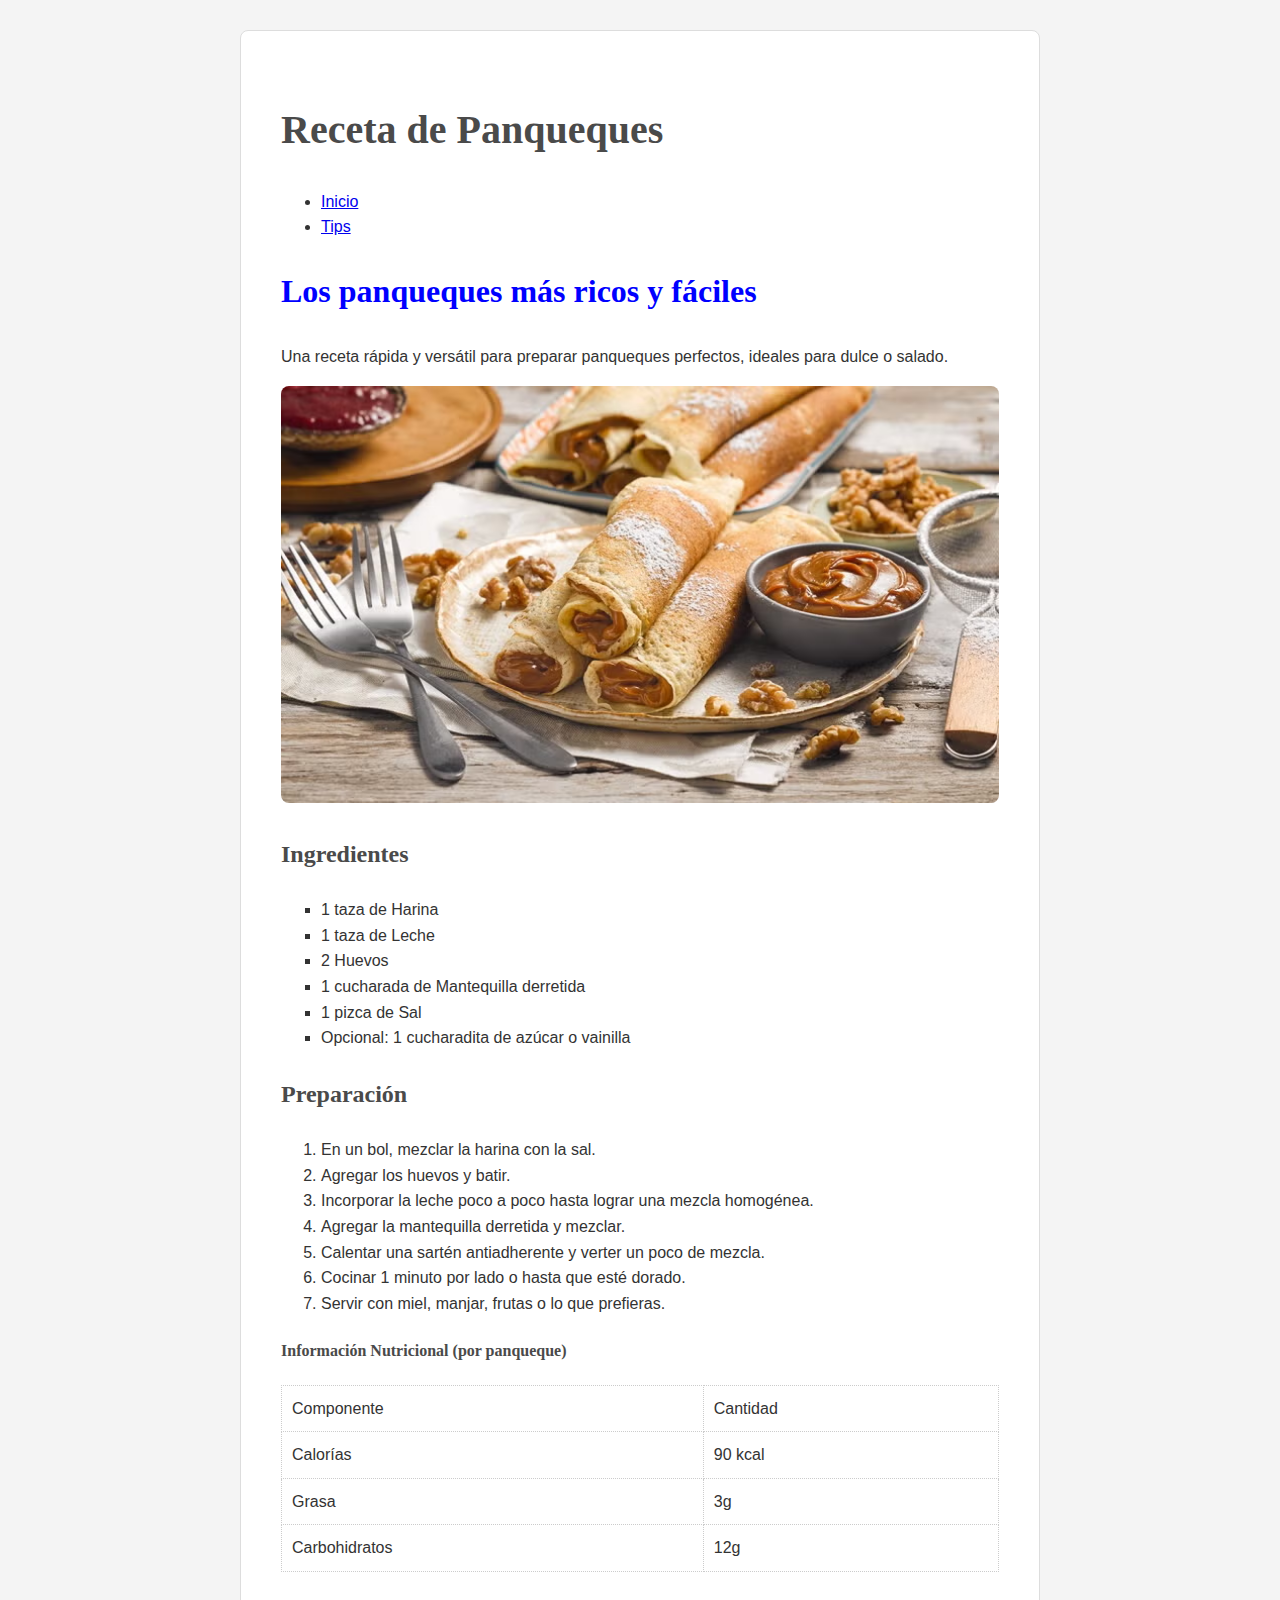
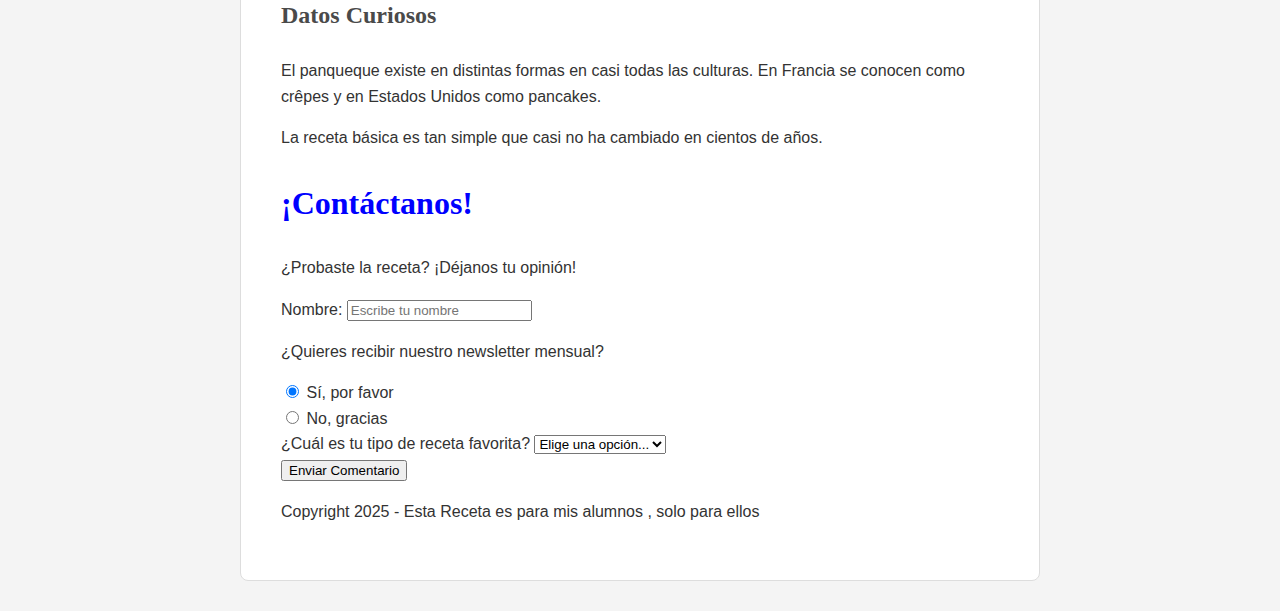
<file: index.html>
<!DOCTYPE html>
<html lang="es">
    <head>
        <meta charset="UTF-8">
        <meta name="viewport" content="width=device-width, initial-scale=1.0">
        <title>Receta de Panqueques</title>
        <link href="https://cdn.jsdelivr.net/npm/bootstrap@5.3.8/dist/css/bootstrap.min.css" rel="stylesheet" integrity="sha384-sRIl4kxILFvY47J16cr9ZwB07vP4J8+LH7qKQnuqkuIAvNWLzeN8tE5YBujZqJLB" crossorigin="anonymous">
        <link rel="stylesheet" href="assets/css/styles.css">
    </head>
    <body>
        <div class="container">
            
            <header>
                <h1>Receta de Panqueques</h1>
            </header>
            <nav>
                <ul>
                    <li>  
                        <a href="index.html" >Inicio</a>
                    </li>
                    <li>
                        <a href="tips.html">Tips</a>
                    </li>
                </ul>
            </nav>
            <main>
                <h2>Los panqueques más ricos y fáciles</h2>
                <p>Una receta rápida y versátil para preparar panqueques perfectos, ideales para dulce o salado.</p>
                
                <img src="assets/img/panqueques.avif" alt="Panqueques servidos con miel" width="400" />
    
                <h3>Ingredientes</h3>
                <ul>
                    <li>1 taza de Harina</li>
                    <li>1 taza de Leche</li>
                    <li>2 Huevos</li>
                    <li>1 cucharada de Mantequilla derretida</li>
                    <li>1 pizca de Sal</li>
                    <li>Opcional: 1 cucharadita de azúcar o vainilla</li>
                </ul>
    
                <h3>Preparación</h3>
                <ol>
                    <li>En un bol, mezclar la harina con la sal.</li>
                    <li>Agregar los huevos y batir.</li>
                    <li>Incorporar la leche poco a poco hasta lograr una mezcla homogénea.</li>
                    <li>Agregar la mantequilla derretida y mezclar.</li>
                    <li>Calentar una sartén antiadherente y verter un poco de mezcla.</li>
                    <li>Cocinar 1 minuto por lado o hasta que esté dorado.</li>
                    <li>Servir con miel, manjar, frutas o lo que prefieras.</li>
                </ol>
    
                <h4>Información Nutricional (por panqueque)</h4>
                <table>
                    <tr>
                        <td>Componente</td>
                        <td>Cantidad</td>
                    </tr>
                    <tr>
                        <td>Calorías</td>
                        <td>90 kcal</td>
                    </tr>
                    <tr>
                        <td>Grasa</td>
                        <td>3g</td>
                    </tr>
                    <tr>
                        <td>Carbohidratos</td>
                        <td>12g</td>
                    </tr>
                </table>
    
            </main>
            <aside>
                <h3>Datos Curiosos</h3>
                <p>El panqueque existe en distintas formas en casi todas las culturas. En Francia se conocen como crêpes y en Estados Unidos como pancakes.</p>
                <p>La receta básica es tan simple que casi no ha cambiado en cientos de años.</p>
            </aside>
            <section>
                <h2>¡Contáctanos!</h2>
                <p>¿Probaste la receta? ¡Déjanos tu opinión!</p>
    
                <form>
                    <div>
                        <label for="nombre"> Nombre:</label>
                        <input type="text" placeholder="Escribe tu nombre" id="nombre" name="nombre_usuario"/>
                    </div>
                    <div>
                        <p>¿Quieres recibir nuestro newsletter mensual?</p>
                        <input type="radio" id="si_newsletter" name="newsletter" value="si" checked>
                        <label for="si_newsletter">Sí, por favor</label>
                        <br>
                        <input type="radio" id="no_newsletter" name="newsletter" value="no" >
                        <label for="no_newsletter">No, gracias</label>
                    </div>
    
                    <div>
                        <label for="tipo_receta" >¿Cuál es tu tipo de receta favorita?</label>
                        <select id="tipo_receta" name="tipo_receta_favorita">
                            <option value="">Elige una opción...</option>
                            <option value="dulce">Dulce</option>
                            <option value="salado">Salado</option>
                        </select>
                    </div>
                    <div>
                        <input type="submit" value="Enviar Comentario">
                    </div>
                </form>
            </section>
            <footer>
                <p>Copyright 2025 - Esta Receta es para mis alumnos , solo para ellos</p>
            </footer>
        </div>
    </body>
</html>
</file>
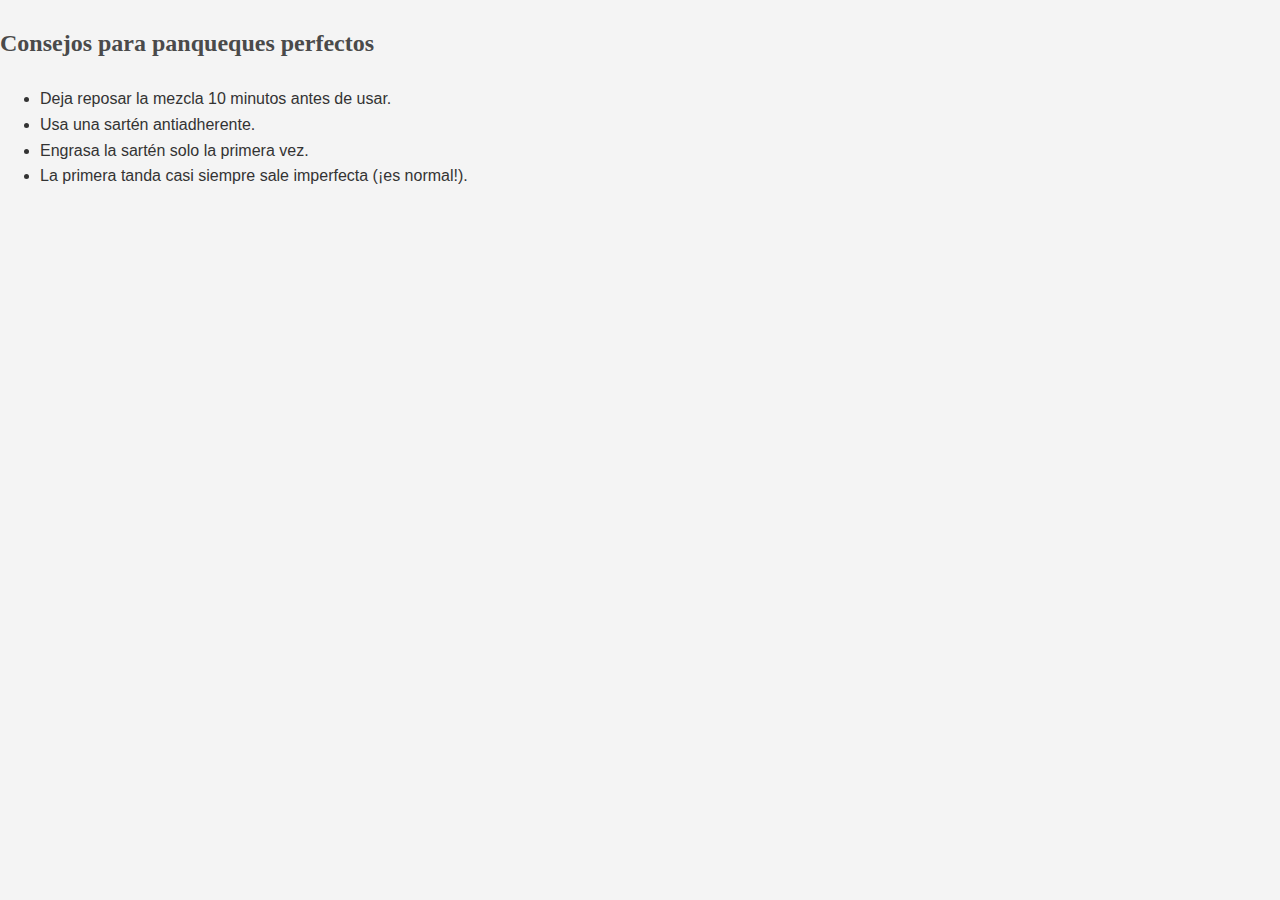
<file: tips.html>
<!DOCTYPE html>
<html lang="en">
<head>
    <meta charset="UTF-8">
    <meta name="viewport" content="width=device-width, initial-scale=1.0">
    <title>Receta de Panqueques</title>
    <link rel="stylesheet" href="assets/css/styles.css">
</head>
<body>
    <h3>Consejos para panqueques perfectos</h3>
    <ul>
        <li>Deja reposar la mezcla 10 minutos antes de usar.</li>
        <li>Usa una sartén antiadherente.</li>
        <li>Engrasa la sartén solo la primera vez.</li>
        <li>La primera tanda casi siempre sale imperfecta (¡es normal!).</li>
    </ul>
</body>
</html>
</file>
<file: assets/css/styles.css>
/* ==================================
   ESTILOS BASE (MOBILE FIRST)
   (Para pantallas pequeñas)
   ================================== */

body {
    font-family: Arial, Helvetica, sans-serif;
    line-height: 1.6;
    color: #333;
    background-color: #f4f4f4;
    margin: 0;
    padding: 0;
}

.container {
    width: 100%; /* En móvil, ocupa todo */
    margin: 0;
    /* Usamos box-sizing para que el padding no afecte el ancho total */
    box-sizing: border-box; 
    padding: 15px; /* Menos padding */
    background-color: #ffffff;
}

h1, h2, h3, h4 {
    font-family: Georgia, 'Times New Roman', Times, serif;
    color: #4a4a4a;
}

/* Títulos más pequeños en móvil */
h1 { font-size: 28px; }
h2 { font-size: 24px; }
h3 { font-size: 20px; }

img {
    width: 100%;
    height: auto;
    /* Añadimos border-radius aquí también */
    border-radius: 4px; 
}

#header-principal {
    text-align: center;
    padding-bottom: 10px;
    border-bottom: 2px solid #f4f4f4;
}

.datos-curiosos {
    background-color: #fafafa;
    padding: 15px;
    margin-top: 20px;
    border-left: 5px solid #a0522d;
    font-style: italic;
    border-radius: 4px;
}

table {
    width: 100%;
    border-collapse: collapse;
    margin-top: 20px;
}

th, td {
    border: 1px dotted #ccc;
    padding: 8px; /* Menos padding en tabla */
    text-align: left;
}

th {
    background-color: #f9f9f9;
    font-weight: bold;
}

main ul {
    list-style-type: square;
}

/* Demo de Jerarquía */
h2 { color: blue; }
.titulo-receta { color: green; }


/* ==================================
   ESTILOS DE ESCRITORIO (Pantallas Grandes)
   ================================== */

/* Estos estilos se aplican SI la pantalla mide 769px O MÁS [cite: 368-372] */
@media only screen and (min-width: 769px) {

    /* Hacemos que el contenedor vuelva a ser una caja centrada */
    .container {
        width: 800px; /* Le devolvemos su ancho fijo */
        margin: 30px auto; /* Lo centramos */
        padding: 40px; /* Le devolvemos su padding original */
        border: 1px solid #ddd;
        border-radius: 8px;
    }

    /* Aumentamos el tamaño de los títulos en escritorio */
    h1 { font-size: 40px; } /* Tamaño original */
    h2 { font-size: 32px; }
    h3 { font-size: 24px; }

    img {
        border-radius: 8px; /* Bordes más pronunciados en escritorio */
    }

    #header-principal {
        padding-bottom: 20px;
    }

    .datos-curiosos {
        padding: 20px;
        margin-top: 30px;
        border-radius: 8px;
    }

    th, td {
        padding: 10px; /* Padding original de la tabla */
    }
}
</file>
